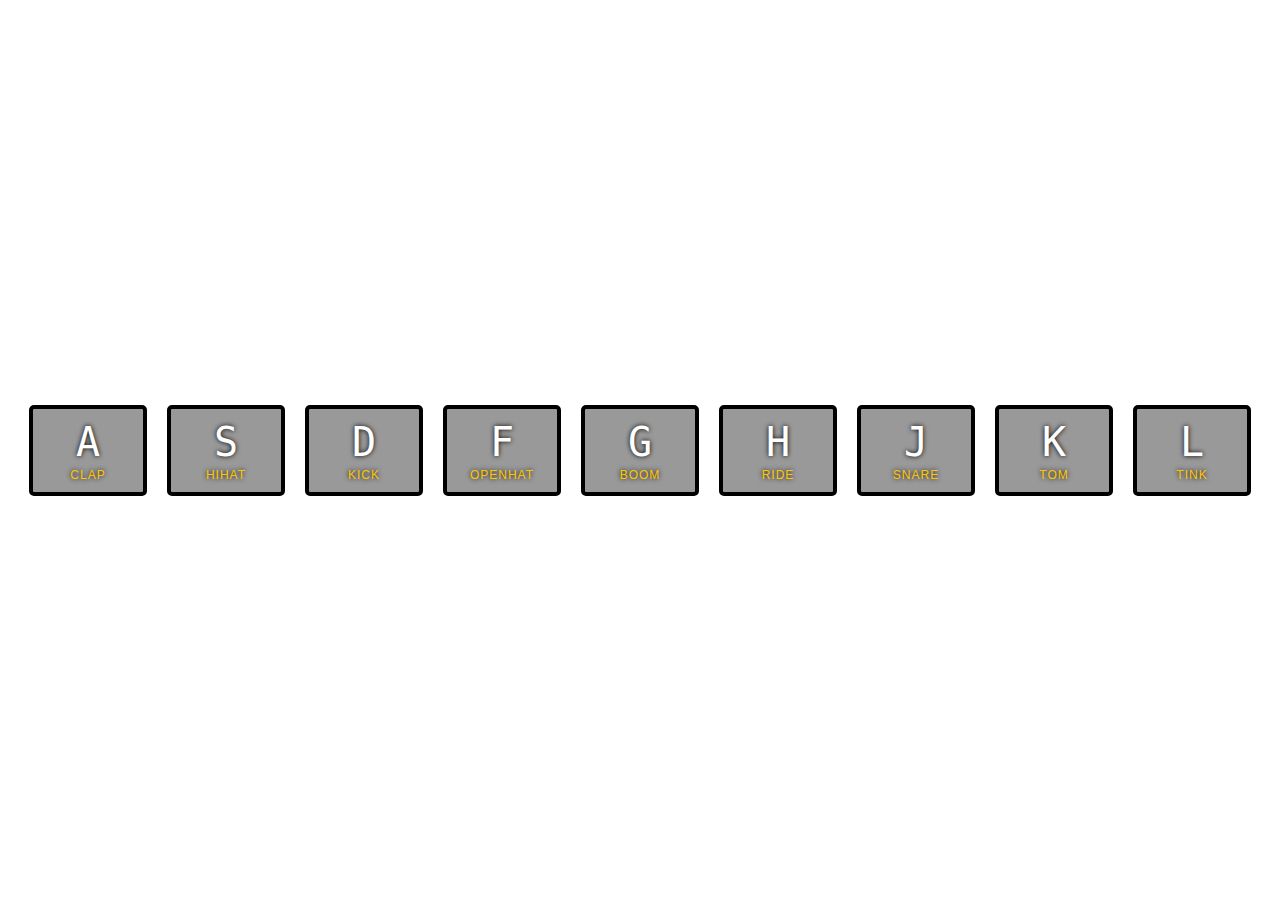
<file: 01 - JavaScript Drum Kit/index.html>
<!DOCTYPE html>
<html lang="en">

<head>
  <meta charset="UTF-8">
  <title>JS Drum Kit</title>
  <link rel="stylesheet" href="style.css">
  <link rel="icon" type="image/png" href="favicon-32x32.png">
</head>

<body>


  <div class="keys">
    <div data-key="65" class="key">
      <kbd>A</kbd>
      <span class="sound">clap</span>
    </div>
    <div data-key="83" class="key">
      <kbd>S</kbd>
      <span class="sound">hihat</span>
    </div>
    <div data-key="68" class="key">
      <kbd>D</kbd>
      <span class="sound">kick</span>
    </div>
    <div data-key="70" class="key">
      <kbd>F</kbd>
      <span class="sound">openhat</span>
    </div>
    <div data-key="71" class="key">
      <kbd>G</kbd>
      <span class="sound">boom</span>
    </div>
    <div data-key="72" class="key">
      <kbd>H</kbd>
      <span class="sound">ride</span>
    </div>
    <div data-key="74" class="key">
      <kbd>J</kbd>
      <span class="sound">snare</span>
    </div>
    <div data-key="75" class="key">
      <kbd>K</kbd>
      <span class="sound">tom</span>
    </div>
    <div data-key="76" class="key">
      <kbd>L</kbd>
      <span class="sound">tink</span>
    </div>
  </div>

  <audio data-key="65" src="sounds/clap.wav"></audio>
  <audio data-key="83" src="sounds/hihat.wav"></audio>
  <audio data-key="68" src="sounds/kick.wav"></audio>
  <audio data-key="70" src="sounds/openhat.wav"></audio>
  <audio data-key="71" src="sounds/boom.wav"></audio>
  <audio data-key="72" src="sounds/ride.wav"></audio>
  <audio data-key="74" src="sounds/snare.wav"></audio>
  <audio data-key="75" src="sounds/tom.wav"></audio>
  <audio data-key="76" src="sounds/tink.wav"></audio>

  <script>

   function playSound(e) {
      const audio = document.querySelector(`audio[data-key="${e.keyCode}"]`);
      const key = document.querySelector(`.key[data-key="${e.keyCode}"]`);
      if (!audio) return; //stop the function of running altogether.
      audio.currentTime = 0; // rewind audio to the start.
      audio.play();
      key.classList.add('playing')
    };

    function removeTransition(e) {
      if(e.propertyName !== 'transform') return; //skip it if it is not a transform.
      this.classList.remove('playing');

    };

    const keys = document.querySelectorAll('.key');
    keys.forEach(key => key.addEventListener('transitionend', removeTransition)); //this is the transition end event!
    window.addEventListener('keydown', playSound );
  </script>


</body>

</html>
</file>
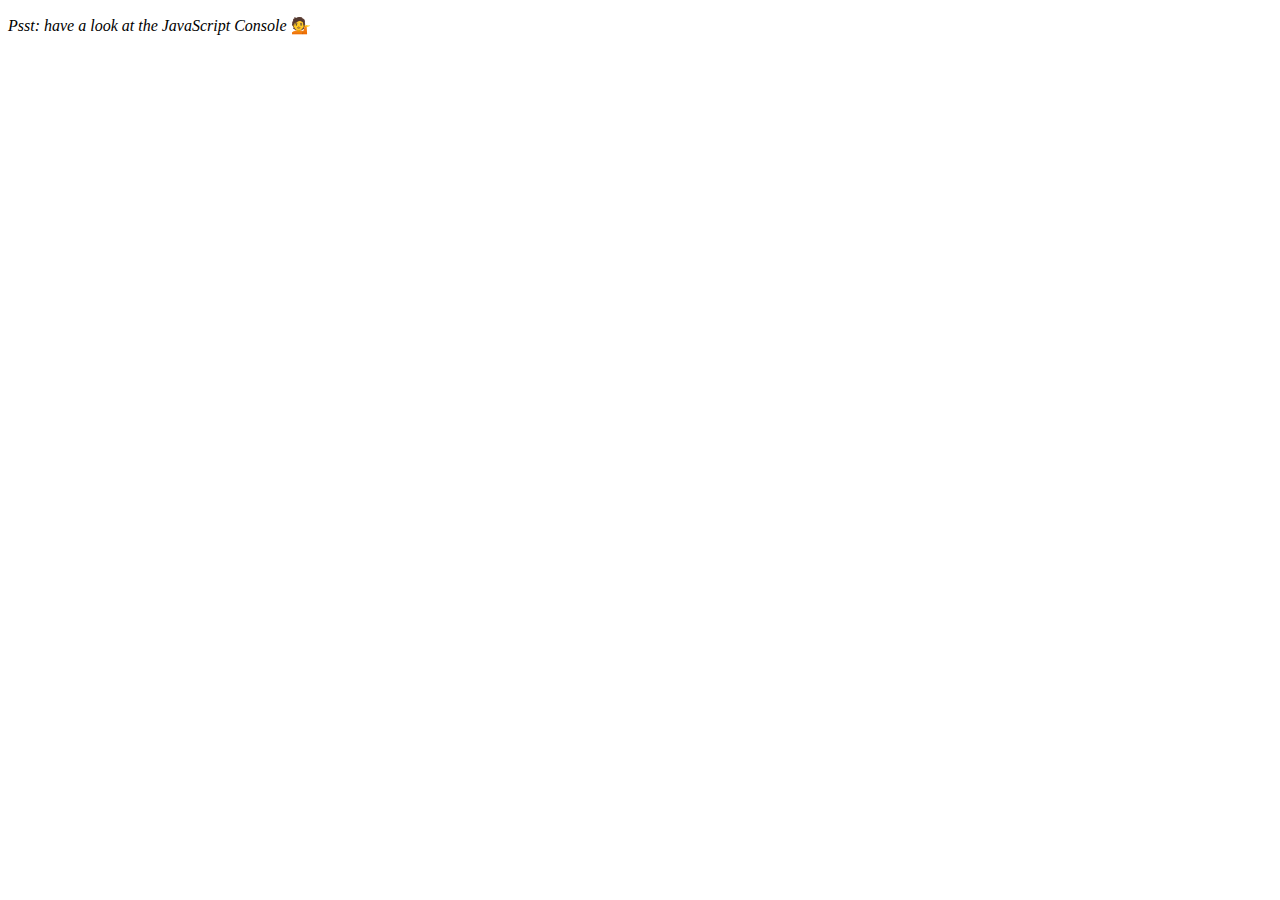
<file: 04 - Array Cardio Day 1/index.html>
<!DOCTYPE html>
<html lang="en">
<head>
  <meta charset="UTF-8">
  <title>Array Cardio 💪</title>
</head>
<body>
  <p><em>Psst: have a look at the JavaScript Console</em> 💁</p>
  <script>
    // Get your shorts on - this is an array workout!
    // ## Array Cardio Day 1

    // Some data we can work with

    const inventors = [
      { first: 'Albert', last: 'Einstein', year: 1879, passed: 1955 },
      { first: 'Isaac', last: 'Newton', year: 1643, passed: 1727 },
      { first: 'Galileo', last: 'Galilei', year: 1564, passed: 1642 },
      { first: 'Marie', last: 'Curie', year: 1867, passed: 1934 },
      { first: 'Johannes', last: 'Kepler', year: 1571, passed: 1630 },
      { first: 'Nicolaus', last: 'Copernicus', year: 1473, passed: 1543 },
      { first: 'Max', last: 'Planck', year: 1858, passed: 1947 },
      { first: 'Katherine', last: 'Blodgett', year: 1898, passed: 1979 },
      { first: 'Ada', last: 'Lovelace', year: 1815, passed: 1852 },
      { first: 'Sarah E.', last: 'Goode', year: 1855, passed: 1905 },
      { first: 'Lise', last: 'Meitner', year: 1878, passed: 1968 },
      { first: 'Hanna', last: 'Hammarström', year: 1829, passed: 1909 }
    ];

    const people = ['Beck, Glenn', 'Becker, Carl', 'Beckett, Samuel', 'Beddoes, Mick', 'Beecher, Henry', 'Beethoven, Ludwig', 'Begin, Menachem', 'Belloc, Hilaire', 'Bellow, Saul', 'Benchley, Robert', 'Benenson, Peter', 'Ben-Gurion, David', 'Benjamin, Walter', 'Benn, Tony', 'Bennington, Chester', 'Benson, Leana', 'Bent, Silas', 'Bentsen, Lloyd', 'Berger, Ric', 'Bergman, Ingmar', 'Berio, Luciano', 'Berle, Milton', 'Berlin, Irving', 'Berne, Eric', 'Bernhard, Sandra', 'Berra, Yogi', 'Berry, Halle', 'Berry, Wendell', 'Bethea, Erin', 'Bevan, Aneurin', 'Bevel, Ken', 'Biden, Joseph', 'Bierce, Ambrose', 'Biko, Steve', 'Billings, Josh', 'Biondo, Frank', 'Birrell, Augustine', 'Black, Elk', 'Blair, Robert', 'Blair, Tony', 'Blake, William'];

    // Array.prototype.filter()
    // 1. Filter the list of inventors for those who were born in the 1500's
    const fifteen = inventors.filter( inventor => (inventor.year >= 1500 && inventor.year < 1600));
    console.table(fifteen);
    // Array.prototype.map()
    // 2. Give us an array of the inventors first and last names
    const fullNames = inventors.map(inventor => `${inventor.first} ${inventor.last}`);
    console.table(fullNames);
    // Array.prototype.sort()
    // 3. Sort the inventors by birthdate, oldest to youngest
    const ordered = inventors.sort((a,b) => a.year > b.year ? 1 : -1);
    console.table(ordered);
    // Array.prototype.reduce()
    // 4. How many years did all the inventors live all together?
    const totalYears = inventors.reduce((total, inventor) => {
      return total + (inventor.passed - inventor.year);
    }, 0);
    console.log(totalYears)
    // 5. Sort the inventors by years lived
    const oldest = inventors.sort(function(a,b){
      const lastGuy =  a.passed -a.year;
      const nextGuy = b.passed - b.year;
      return lastGuy > nextGuy ? -1 : 1;
    });
    console.table(oldest);

    // 6. create a list of Boulevards in Paris that contain 'de' anywhere in the name
    // https://en.wikipedia.org/wiki/Category:Boulevards_in_Paris
/*     const category = document.querySelector('.mw-category');
    const links = Array.from(category.querySelectorAll('a'));
    const de = links
                    .map(link => link.textContent)
                    .filter(streetName => streetName.includes('de')); */

    // 7. sort Exercise
    // Sort the people alphabetically by last name
    const alpha = people.sort((lastOne, nextOne) =>{
      const [alast, afirst] = lastOne.split(', ');
      const [blast, bfirst] = nextOne.split(', ');
      return alast > blast ? 1 : -1;
    })
    console.table(alpha)
    // 8. Reduce Exercise
    // Sum up the instances of each of these
    const data = ['car', 'car', 'truck', 'truck', 'bike', 'walk', 'car', 'van', 'bike', 'walk', 'car', 'van', 'car', 'truck' ];

    const transportation = data.reduce(function(obj, item){
      if(!obj[item]){
        obj[item] = 0;
      }
      obj[item]++;
      return obj;
    }, {})
    console.log(transportation);
  </script>
</body>
</html>
</file>
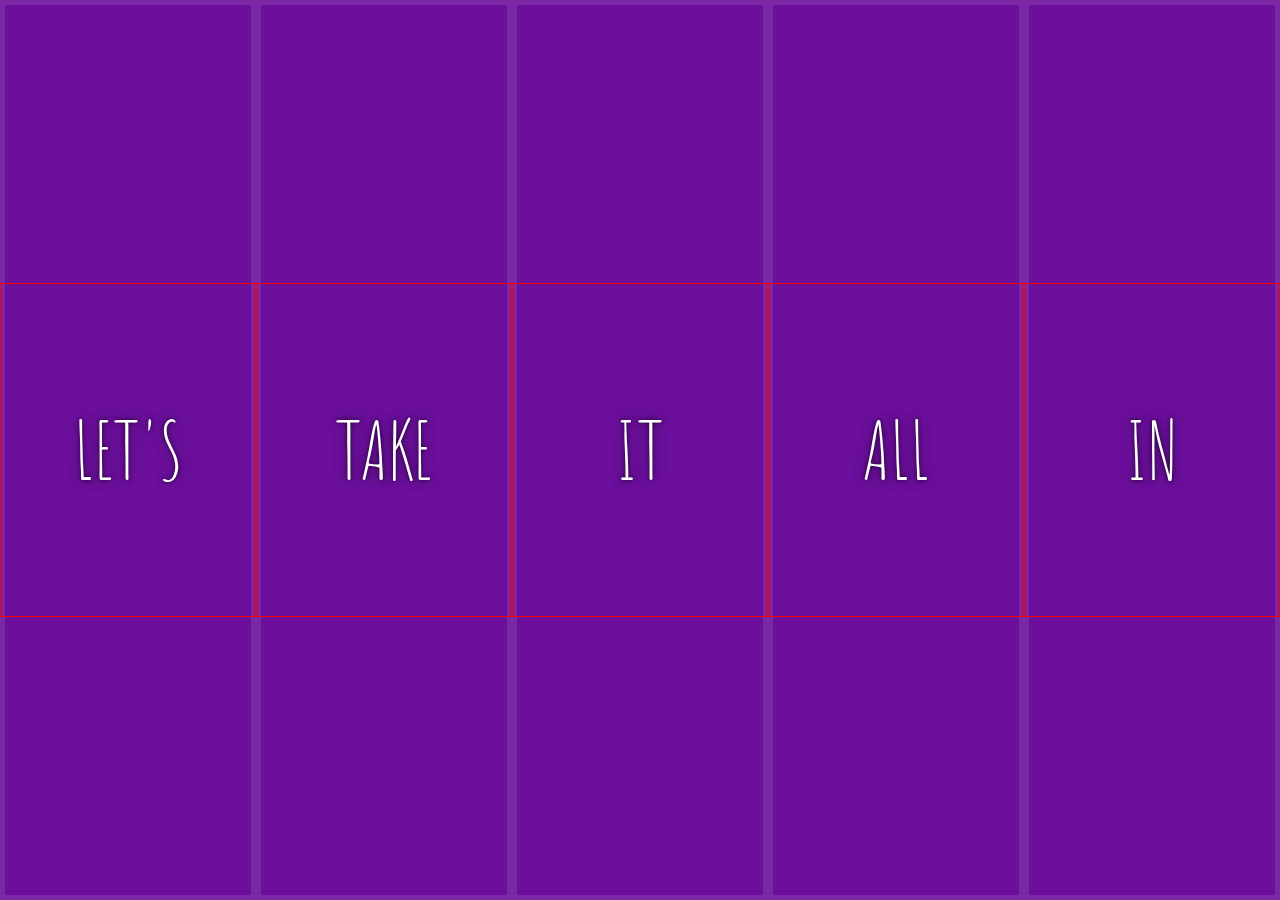
<file: 05 - Flex Panel Gallery/index.html>
<!DOCTYPE html>
<html lang="en">
<head>
  <meta charset="UTF-8">
  <title>Flex Panels 💪</title>
  <link href='https://fonts.googleapis.com/css?family=Amatic+SC' rel='stylesheet' type='text/css'>
</head>
<body>
  <style>
    html {
      box-sizing: border-box;
      background: #ffc600;
      font-family: 'helvetica neue';
      font-size: 20px;
      font-weight: 200;
    }
    
    body {
      margin: 0;
    }
    
    *, *:before, *:after {
      box-sizing: inherit;
    }

    .panels {
      min-height: 100vh;
      overflow: hidden;
      display: flex;
    }

    .panel {
      background: #6B0F9C;
      box-shadow: inset 0 0 0 5px rgba(255,255,255,0.1);
      color: white;
      text-align: center;
      align-items: center;
      /* Safari transitionend event.propertyName === flex */
      /* Chrome + FF transitionend event.propertyName === flex-grow */
      transition:
        font-size 0.7s cubic-bezier(0.61,-0.19, 0.7,-0.11),
        flex 0.7s cubic-bezier(0.61,-0.19, 0.7,-0.11),
        background 0.2s;
      font-size: 20px;
      background-size: cover;
      background-position: center;
      flex: 1;
      display: flex;
      justify-content: center;
      align-items: center;
      flex-direction: column;
    }

   

    .panel1 { background-image:url(https://source.unsplash.com/gYl-UtwNg_I/1500x1500); }
    .panel2 { background-image:url(https://source.unsplash.com/rFKUFzjPYiQ/1500x1500); }
    .panel3 { background-image:url(https://images.unsplash.com/photo-1465188162913-8fb5709d6d57?ixlib=rb-0.3.5&q=80&fm=jpg&crop=faces&cs=tinysrgb&w=1500&h=1500&fit=crop&s=967e8a713a4e395260793fc8c802901d); }
    .panel4 { background-image:url(https://source.unsplash.com/ITjiVXcwVng/1500x1500); }
    .panel5 { background-image:url(https://source.unsplash.com/3MNzGlQM7qs/1500x1500); }

    /* Flex Children */
    .panel > * {
      margin: 0;
      width: 100%;
      transition: transform 0.5s;
            border: 1px solid red;
      flex: 1 0 auto;
      display: flex;
      justify-content: center;
      align-items: center;
    }

    .panel > *:first-child {
      transform: translateY(-100%);
    }
    .panel > *:last-child {
      transform: translateY(100%);
    }

    .panel.open-active > *:first-child{
      transform: translateY(0);
    }
    .panel.open-active > *:last-child{
      transform: translateY(0);
    }

    .panel p {
      text-transform: uppercase;
      font-family: 'Amatic SC', cursive;
      text-shadow: 0 0 4px rgba(0, 0, 0, 0.72), 0 0 14px rgba(0, 0, 0, 0.45);
      font-size: 2em;
    }
    
    .panel p:nth-child(2) {
      font-size: 4em;
    }

    .panel.open {
      font-size: 40px;
      flex:5;
    }

  </style>


  <div class="panels">
    <div class="panel panel1">
      <p>Hey</p>
      <p>Let's</p>
      <p>Dance</p>
    </div>
    <div class="panel panel2">
      <p>Give</p>
      <p>Take</p>
      <p>Receive</p>
    </div>
    <div class="panel panel3">
      <p>Experience</p>
      <p>It</p>
      <p>Today</p>
    </div>
    <div class="panel panel4">
      <p>Give</p>
      <p>All</p>
      <p>You can</p>
    </div>
    <div class="panel panel5">
      <p>Life</p>
      <p>In</p>
      <p>Motion</p>
    </div>
  </div>

  <script>
    const panels = document.querySelectorAll('.panel')
    
    
    function toggleOpem(){
      this.classList.toggle('open');
    }

    function toggleActive(e){
      if(e.propertyName === 'flex-grow'){
        this.classList.toggle('open-active');
      }
    }

    panels.forEach(panel => panel.addEventListener('click', toggleOpem));
    panels.forEach(panel => panel.addEventListener('transitionend', toggleActive));
  </script>



</body>
</html>
</file>
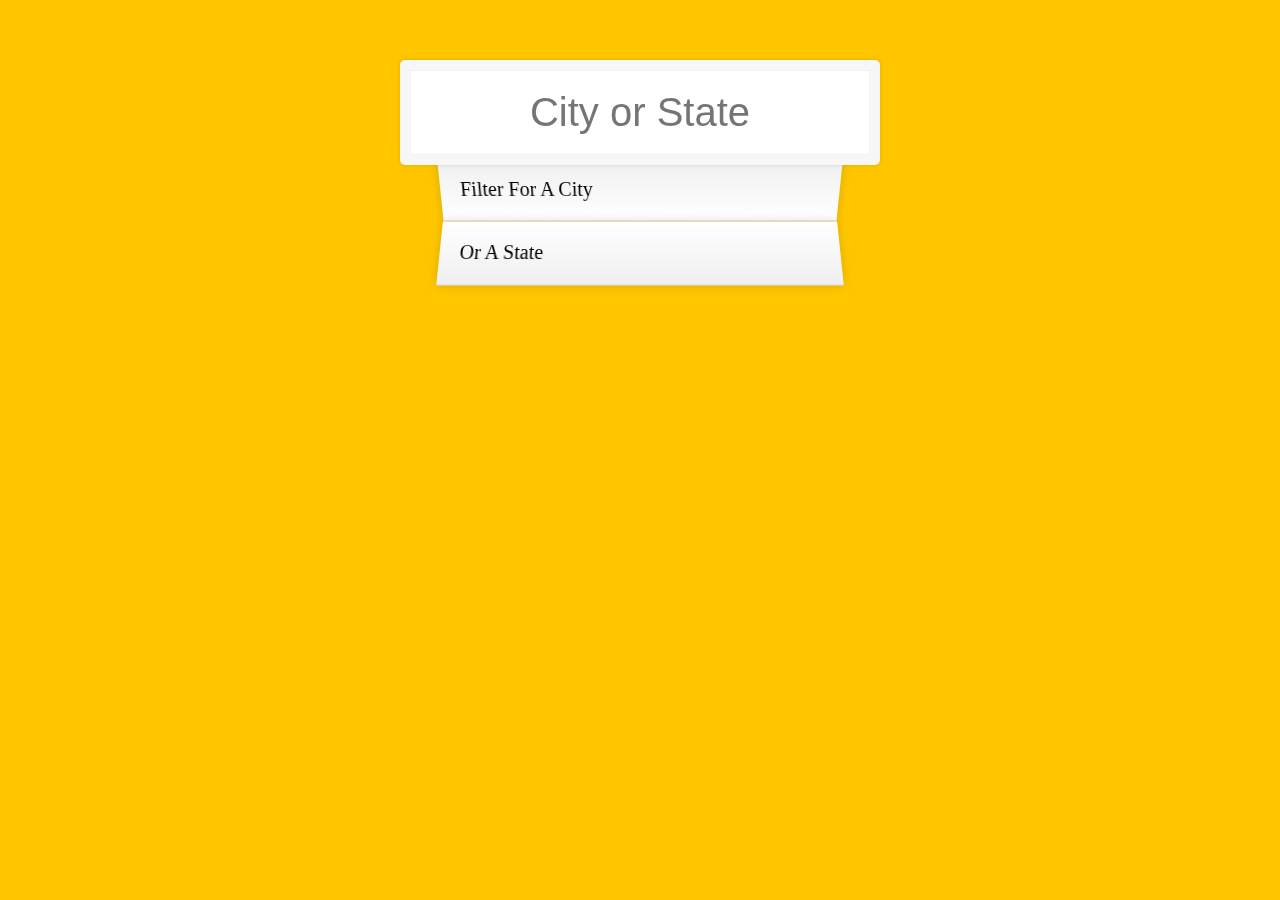
<file: 06 - Type Ahead/index.html>
<!DOCTYPE html>
<html lang="en">
<head>
  <meta charset="UTF-8">
  <title>Type Ahead 👀</title>
  <link rel="stylesheet" href="style.css">
</head>
<body>

  <form class="search-form">
    <input type="text" class="search" placeholder="City or State">
    <ul class="suggestions">
      <li>Filter for a city</li>
      <li>or a state</li>
    </ul>
  </form>
<script>
const endpoint = 'https://gist.githubusercontent.com/Miserlou/c5cd8364bf9b2420bb29/raw/2bf258763cdddd704f8ffd3ea9a3e81d25e2c6f6/cities.json';

const cities = [];

const prom =fetch(endpoint)
            .then(blob => blob.json())
            .then(data => cities.push(...data))

function findMatches(wordmatch, cities) {
  return cities.filter(place => {

    const regex = new RegExp(wordmatch, 'gi');
    return place.city.match(regex) || place.state.match(regex);
  })
}

function displayMatches() {

  const matchArray = findMatches(this.value, cities);
  const html = matchArray.map( place => {
      const regex = new RegExp(this.value, 'gi');
      const cityName = place.city.replace(regex, `<span class='hl'>${this.value}</span>`);
      const stateName = place.state.replace(regex, `<span class='hl'>${this.value}</span>`);
    return `
    
    <li>
        <span class="name">${cityName}, ${stateName}</span>
        <span class="population>${place.population}</span>"
      </li>`

  }).join('');
  suggestions.innerHTML= html;
}

const searchInput = document.querySelector('.search')
const suggestions = document.querySelector('.suggestions')

searchInput.addEventListener('change', displayMatches);
searchInput.addEventListener('keyup', displayMatches);




</script>
</body>
</html>
</file>
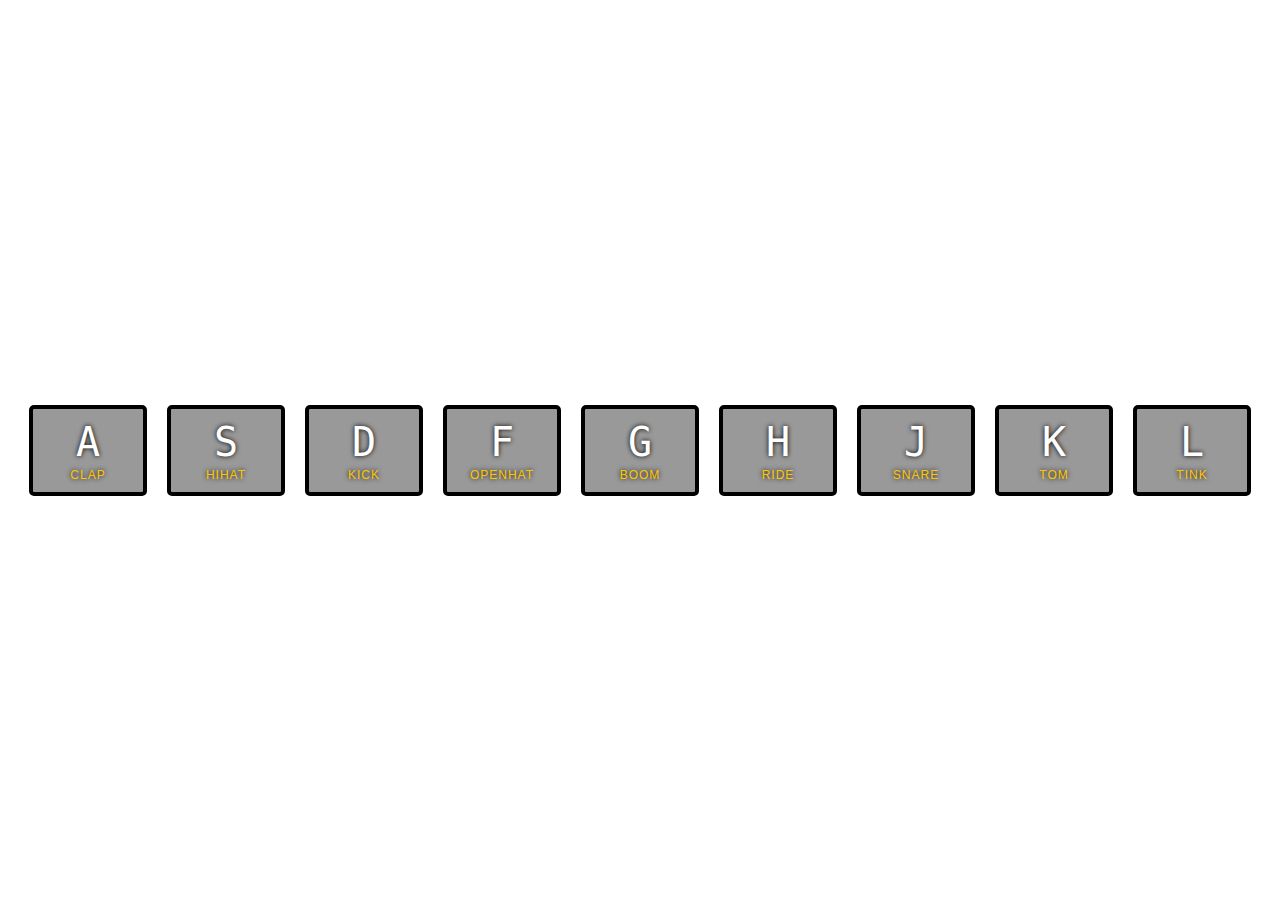
<file: 01 - JavaScript Drum Kit/index-FINISHED.html>
<!DOCTYPE html>
<html lang="en">
<head>
  <meta charset="UTF-8">
  <title>JS Drum Kit</title>
  <link rel="stylesheet" href="style.css">
</head>
<body>


  <div class="keys">
    <div data-key="65" class="key">
      <kbd>A</kbd>
      <span class="sound">clap</span>
    </div>
    <div data-key="83" class="key">
      <kbd>S</kbd>
      <span class="sound">hihat</span>
    </div>
    <div data-key="68" class="key">
      <kbd>D</kbd>
      <span class="sound">kick</span>
    </div>
    <div data-key="70" class="key">
      <kbd>F</kbd>
      <span class="sound">openhat</span>
    </div>
    <div data-key="71" class="key">
      <kbd>G</kbd>
      <span class="sound">boom</span>
    </div>
    <div data-key="72" class="key">
      <kbd>H</kbd>
      <span class="sound">ride</span>
    </div>
    <div data-key="74" class="key">
      <kbd>J</kbd>
      <span class="sound">snare</span>
    </div>
    <div data-key="75" class="key">
      <kbd>K</kbd>
      <span class="sound">tom</span>
    </div>
    <div data-key="76" class="key">
      <kbd>L</kbd>
      <span class="sound">tink</span>
    </div>
  </div>

  <audio data-key="65" src="sounds/clap.wav"></audio>
  <audio data-key="83" src="sounds/hihat.wav"></audio>
  <audio data-key="68" src="sounds/kick.wav"></audio>
  <audio data-key="70" src="sounds/openhat.wav"></audio>
  <audio data-key="71" src="sounds/boom.wav"></audio>
  <audio data-key="72" src="sounds/ride.wav"></audio>
  <audio data-key="74" src="sounds/snare.wav"></audio>
  <audio data-key="75" src="sounds/tom.wav"></audio>
  <audio data-key="76" src="sounds/tink.wav"></audio>

<script>
  function removeTransition(e) {
    if (e.propertyName !== 'transform') return;
    e.target.classList.remove('playing');
  }

  function playSound(e) {
    const audio = document.querySelector(`audio[data-key="${e.keyCode}"]`);
    const key = document.querySelector(`div[data-key="${e.keyCode}"]`);
    if (!audio) return;

    key.classList.add('playing');
    audio.currentTime = 0;
    audio.play();
  }

  const keys = Array.from(document.querySelectorAll('.key'));
  keys.forEach(key => key.addEventListener('transitionend', removeTransition));
  window.addEventListener('keydown', playSound);
</script>


</body>
</html>
</file>
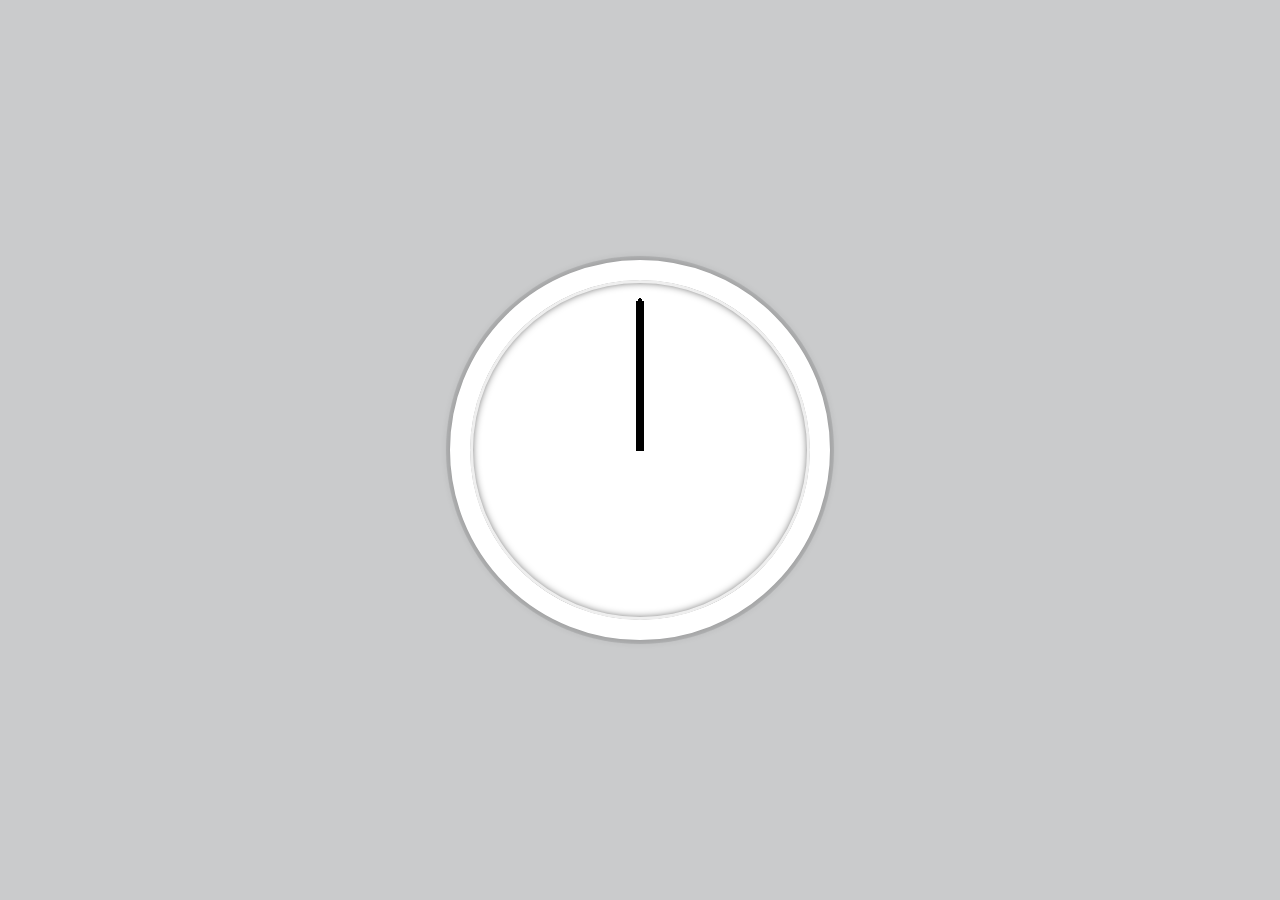
<file: 02 - JS and CSS Clock/index-START.html>
<!DOCTYPE html>
<html lang="en">
<head>
  <meta charset="UTF-8">
  <title>JS + CSS Clock</title>
</head>
<body>


    <div class="clock">
      <div class="clock-face">
        <div class="hand hour-hand"></div>
        <div class="hand min-hand"></div>
        <div class="hand second-hand">
        </div>
      </div>
    </div>


  <style>
    html {
      background: #cacbcc ;
      background-size: cover;
      font-family: 'helvetica neue';
      text-align: center;
      font-size: 10px;
    }

    body {
      margin: 0;
      font-size: 2rem;
      display: flex;
      flex: 1;
      min-height: 100vh;
      align-items: center;
    }

    .clock {
      width: 30rem;
      height: 30rem;
      border: 20px solid white;
      background: white;
      border-radius: 50%;
      margin: 50px auto;
      position: relative;
      padding: 2rem;
      box-shadow:
        0 0 0 4px rgba(0,0,0,0.1),
        inset 0 0 0 3px #EFEFEF,
        inset 0 0 10px black,
        0 0 10px rgba(0,0,0,0.2);
    }

    .clock-face {
      position: relative;
      width: 100%;
      height: 100%;
      transform: translateY(-3px); /* account for the height of the clock hands */
    }

    .hand {
      width: 50%;
      height: 4px;
      background: black;
      position: absolute;
      top: 50%;
      transform-origin: 100%;
      transform: rotate(90deg);
      transition: all 0.05s;
      transition-timing-function: cubic-bezier(0.42, 0, 0.4, 2.32);
    }

    .hand.hour-hand {
    height: 8px;
    }

    .hand.second-hand {
    height: 2px;
    }

  </style>

  <script>

    const secondHand = document.querySelector('.second-hand');
    const minuteHand = document.querySelector('.min-hand');
    const hourHand = document.querySelector('.hour-hand');

    function setDate(){
      const now = new Date();

      const seconds = now.getSeconds();
      const secondDegrees = ((seconds / 60) * 360) + 90;
      secondHand.style.transform = `rotate(${secondDegrees}deg)`;
      
      const minutes  = now.getMinutes();
      const minutesDegrees = ((minutes / 60) * 360) + 90;
      minuteHand.style.transform = `rotate(${minutesDegrees}deg)`;

      const hours = now.getHours();
      const hoursDegrees = ((hours / 12) * 360) + 90;
      hourHand.style.transform = `rotate(${hoursDegrees}deg)`;

    };

    setInterval(setDate, 1000);

  </script>
</body>
</html>
</file>
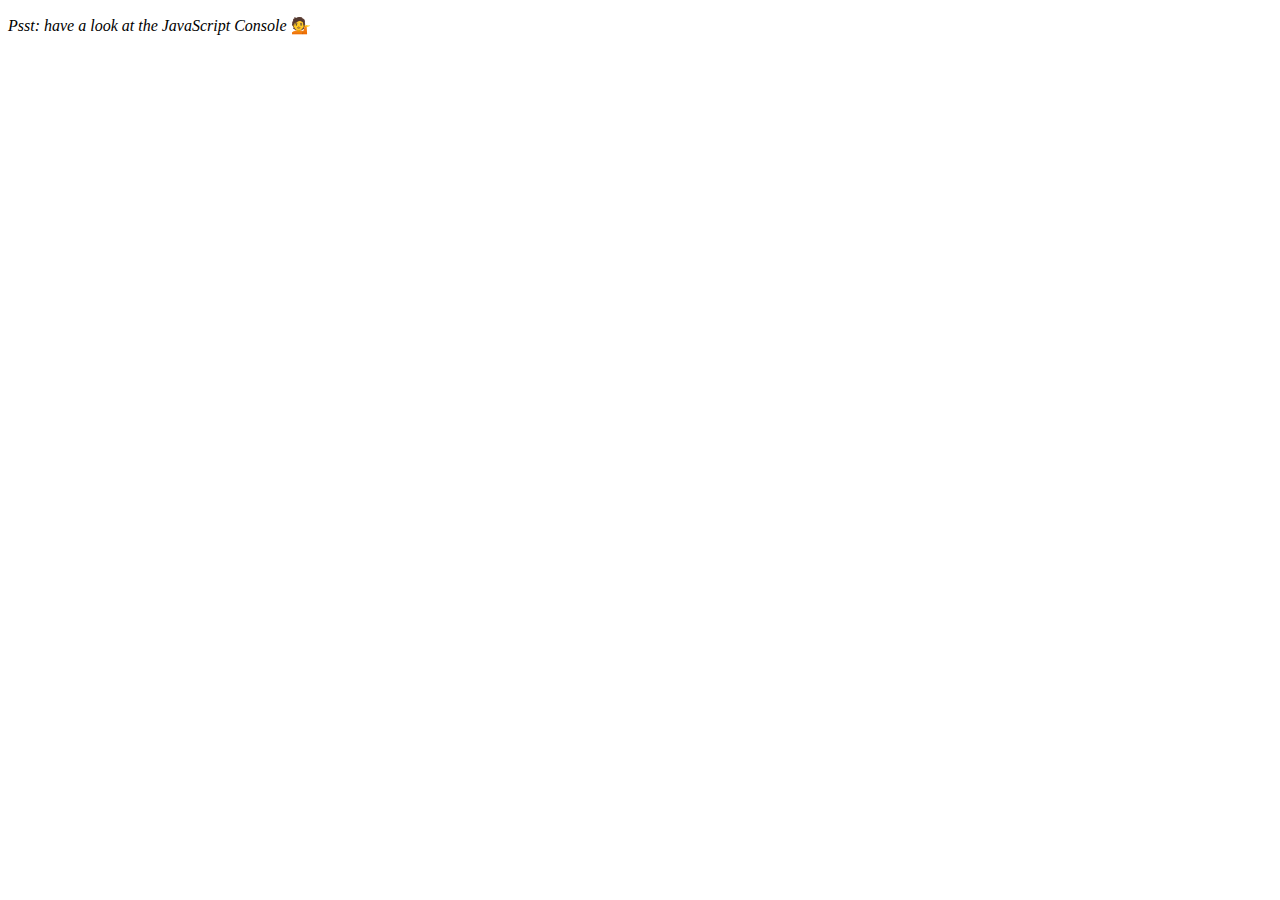
<file: 07 - Array Cardio Day 2/index-START.html>
<!DOCTYPE html>
<html lang="en">
<head>
  <meta charset="UTF-8">
  <title>Array Cardio 💪💪</title>
</head>
<body>
  <p><em>Psst: have a look at the JavaScript Console</em> 💁</p>
  <script>
    // ## Array Cardio Day 2

    const people = [
      { name: 'Wes', year: 1988 },
      { name: 'Kait', year: 1986 },
      { name: 'Irv', year: 1970 },
      { name: 'Lux', year: 2015 }
    ];

    const comments = [
      { text: 'Love this!', id: 523423 },
      { text: 'Super good', id: 823423 },
      { text: 'You are the best', id: 2039842 },
      { text: 'Ramen is my fav food ever', id: 123523 },
      { text: 'Nice Nice Nice!', id: 542328 }
    ];

    // Some and Every Checks
    // Array.prototype.some() // is at least one person 19 or older?
   /* const isAdult = people.some(function(person){
      const currentYear = (new Date()).getFullYear()
      if(currentYear - person.year >= 19 ){
        return true
      }
    })
*/
    const isAdult = people.some(person => {
      const currentYear = (new Date()).getFullYear()
      return currentYear - person.year >= 19;
    })
    // Array.prototype.every() // is everyone 19 or older?
    const allAdult = people.every(person => {
      const currentYear = (new Date()).getFullYear()
      return currentYear - person.year >= 19;
    })
    // Array.prototype.find()
    // Find is like filter, but instead returns just the one you are looking for
    // find the comment with the ID of 823423
    const findId = comments.find(comment => comment.id === 823423)
    console.log(findId)
    // Array.prototype.findIndex()
    // Find the comment with this ID
    // delete the comment with the ID of 823423

    const index = comments.findIndex( comment => comment.id === 823423);
    console.log(index)

    //comments.splice(index, 1); // deletes  in position of index

    // another popular way is:

    const newCommnets = [
      ...comments.splice(0, index -1), // builds new array from comments without what we want to delete
      ... coments(inex + 1)
    ];

  </script>
</body>
</html>
</file>
<file: 01 - JavaScript Drum Kit/style.css>
html {
  font-size: 10px;
  
}

body,html {
  margin: 0;
  padding: 0;
  font-family: sans-serif;
}

.keys {
  display: flex;
  flex: 1;
  min-height: 100vh;
  align-items: center;
  justify-content: center;
}

.key {
  border: .4rem solid black;
  border-radius: .5rem;
  margin: 1rem;
  font-size: 1.5rem;
  padding: 1rem .5rem;
  transition: all .07s ease;
  width: 10rem;
  text-align: center;
  color: white;
  background: rgba(0,0,0,0.4);
  text-shadow: 0 0 .5rem black;
}

.playing {
  transform: scale(1.1);
  border-color: #ffc600;
  box-shadow: 0 0 1rem #ffc600;
}

kbd {
  display: block;
  font-size: 4rem;
}

.sound {
  font-size: 1.2rem;
  text-transform: uppercase;
  letter-spacing: .1rem;
  color: #ffc600;
}
</file>
<file: 06 - Type Ahead/style.css>
html {
  box-sizing: border-box;
  background: #ffc600;
  font-family: 'helvetica neue';
  font-size: 20px;
  font-weight: 200;
}

*, *:before, *:after {
  box-sizing: inherit;
}

input {
  width: 100%;
  padding: 20px;
}

.search-form {
  max-width: 400px;
  margin: 50px auto;
}

input.search {
  margin: 0;
  text-align: center;
  outline: 0;
  border: 10px solid #F7F7F7;
  width: 120%;
  left: -10%;
  position: relative;
  top: 10px;
  z-index: 2;
  border-radius: 5px;
  font-size: 40px;
  box-shadow: 0 0 5px rgba(0, 0, 0, 0.12), inset 0 0 2px rgba(0, 0, 0, 0.19);
}

.suggestions {
  margin: 0;
  padding: 0;
  position: relative;
  /*perspective: 20px;*/
}

.suggestions li {
  background: white;
  list-style: none;
  border-bottom: 1px solid #D8D8D8;
  box-shadow: 0 0 10px rgba(0, 0, 0, 0.14);
  margin: 0;
  padding: 20px;
  transition: background 0.2s;
  display: flex;
  justify-content: space-between;
  text-transform: capitalize;
}

.suggestions li:nth-child(even) {
  transform: perspective(100px) rotateX(3deg) translateY(2px) scale(1.001);
  background: linear-gradient(to bottom,  #ffffff 0%,#EFEFEF 100%);
}

.suggestions li:nth-child(odd) {
  transform: perspective(100px) rotateX(-3deg) translateY(3px);
  background: linear-gradient(to top,  #ffffff 0%,#EFEFEF 100%);
}

span.population {
  font-size: 15px;
}

.hl {
  background: #ffc600;
}
</file>
